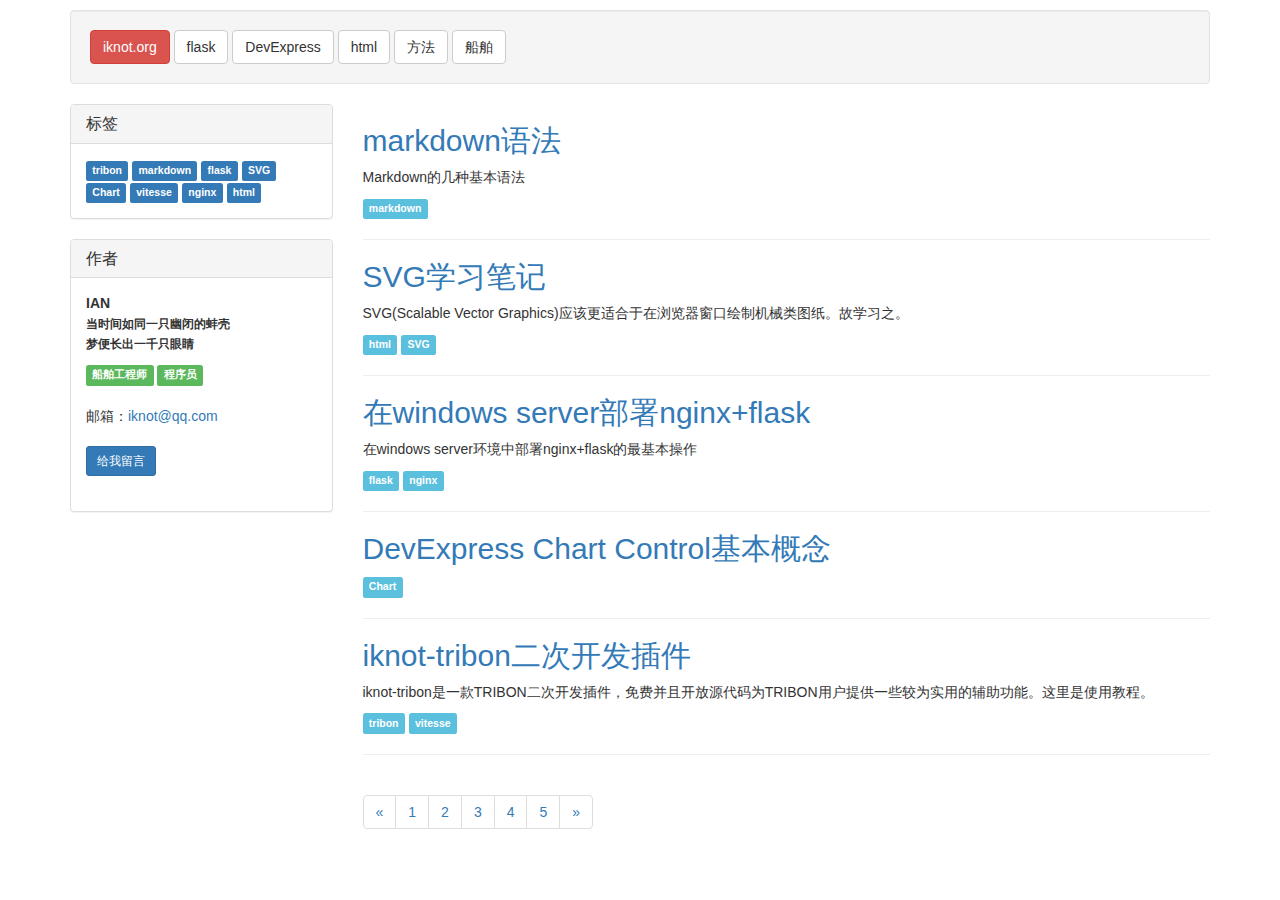
<file: index.html>
<!DOCTYPE html>
<html lang="en">

<head>
  <meta charset="UTF-8">
  <title>post</title>
  <link rel="stylesheet" href="/pygments.css">
  <link rel="stylesheet" href="/static/bootstrap.css">
  <script src="/static/jquery.js"></script>
  <script src="/static/bootstrap.js"></script>
  <link rel="stylesheet" href="/static/blog.css">
</head>

<body>
  <div style="width:800;">
    <div class="container">
      
<div class="row">
    <div class="col-md-12" style="margin-top:10px;">
        <div class="well">
            <a class="btn btn-danger" href="/" role="button">iknot.org</a>
            
            <a class="btn btn-default" href="#" role="button">flask</a>
            
            <a class="btn btn-default" href="#" role="button">DevExpress</a>
            
            <a class="btn btn-default" href="#" role="button">html</a>
            
            <a class="btn btn-default" href="#" role="button">方法</a>
            
            <a class="btn btn-default" href="#" role="button">船舶</a>
            
        </div>
    </div>
  <div class="col-md-3">
    <div class="panel panel-default">
      <div class="panel-heading">
        <h3 class="panel-title">标签</h3>
      </div>
      <div class="panel-body">
        
        <span class="label label-primary">tribon</span>
        
        <span class="label label-primary">markdown</span>
        
        <span class="label label-primary">flask</span>
        
        <span class="label label-primary">SVG</span>
        
        <span class="label label-primary">Chart</span>
        
        <span class="label label-primary">vitesse</span>
        
        <span class="label label-primary">nginx</span>
        
        <span class="label label-primary">html</span>
        
      </div>
    </div>
    <div class="panel panel-default">
      <div class="panel-heading">
        <h3 class="panel-title">作者</h3>
      </div>
      <div class="panel-body">
          <address>
            <strong>IAN</strong><br>
            <p>
                <strong><small>当时间如同一只幽闭的蚌壳</small></strong><br>
                <strong><small>梦便长出一千只眼睛</small></strong>
            </p>

            <span class="label label-success">船舶工程师</span>
            <span class="label label-success">程序员</span>
            <br>
            <div style="margin-top:20px;">邮箱：<a href="mailto:#">iknot@qq.com</a></div>
            <div style="margin-top:20px;">
                <a class="btn btn-primary btn-sm" href="/blog/comment" role="button">给我留言</a>
            </div>

          </address>
      </div>
    </div>
  </div>
  <div class="col-md-9">
    
    <a href="/markdown/" role="button">
    <h2>markdown语法</h2></a>
    <p>Markdown的几种基本语法</p>

    <span class="label label-warning"></span>
    
    <span class="label label-info">markdown</span>
    
    <hr/>
    
    <a href="/html/learn_svg/" role="button">
    <h2>SVG学习笔记</h2></a>
    <p>SVG(Scalable Vector Graphics)应该更适合于在浏览器窗口绘制机械类图纸。故学习之。</p>

    <span class="label label-warning"></span>
    
    <span class="label label-info">html</span>
    
    <span class="label label-info">SVG</span>
    
    <hr/>
    
    <a href="/flask/windows_nginx_flup_flask/" role="button">
    <h2>在windows server部署nginx+flask</h2></a>
    <p>在windows server环境中部署nginx+flask的最基本操作</p>

    <span class="label label-warning"></span>
    
    <span class="label label-info">flask</span>
    
    <span class="label label-info">nginx</span>
    
    <hr/>
    
    <a href="/DevExpress-charts-fundamental/" role="button">
    <h2>DevExpress Chart Control基本概念</h2></a>
    <p></p>

    <span class="label label-warning"></span>
    
    <span class="label label-info">Chart</span>
    
    <hr/>
    
    <a href="/tribon/iknot_for_tribon/" role="button">
    <h2>iknot-tribon二次开发插件</h2></a>
    <p>iknot-tribon是一款TRIBON二次开发插件，免费并且开放源代码为TRIBON用户提供一些较为实用的辅助功能。这里是使用教程。</p>

    <span class="label label-warning"></span>
    
    <span class="label label-info">tribon</span>
    
    <span class="label label-info">vitesse</span>
    
    <hr/>
    
    <nav>
     <ul class="pagination">
       <li>
         <a href="#" aria-label="Previous">
           <span aria-hidden="true">&laquo;</span>
         </a>
       </li>
       <li><a href="#">1</a></li>
       <li><a href="#">2</a></li>
       <li><a href="#">3</a></li>
       <li><a href="#">4</a></li>
       <li><a href="#">5</a></li>
       <li>
         <a href="#" aria-label="Next">
           <span aria-hidden="true">&raquo;</span>
         </a>
       </li>
     </ul>
    </nav>
  </div>
</div>


    </div>
  </div>


</body>

</html>
</file>
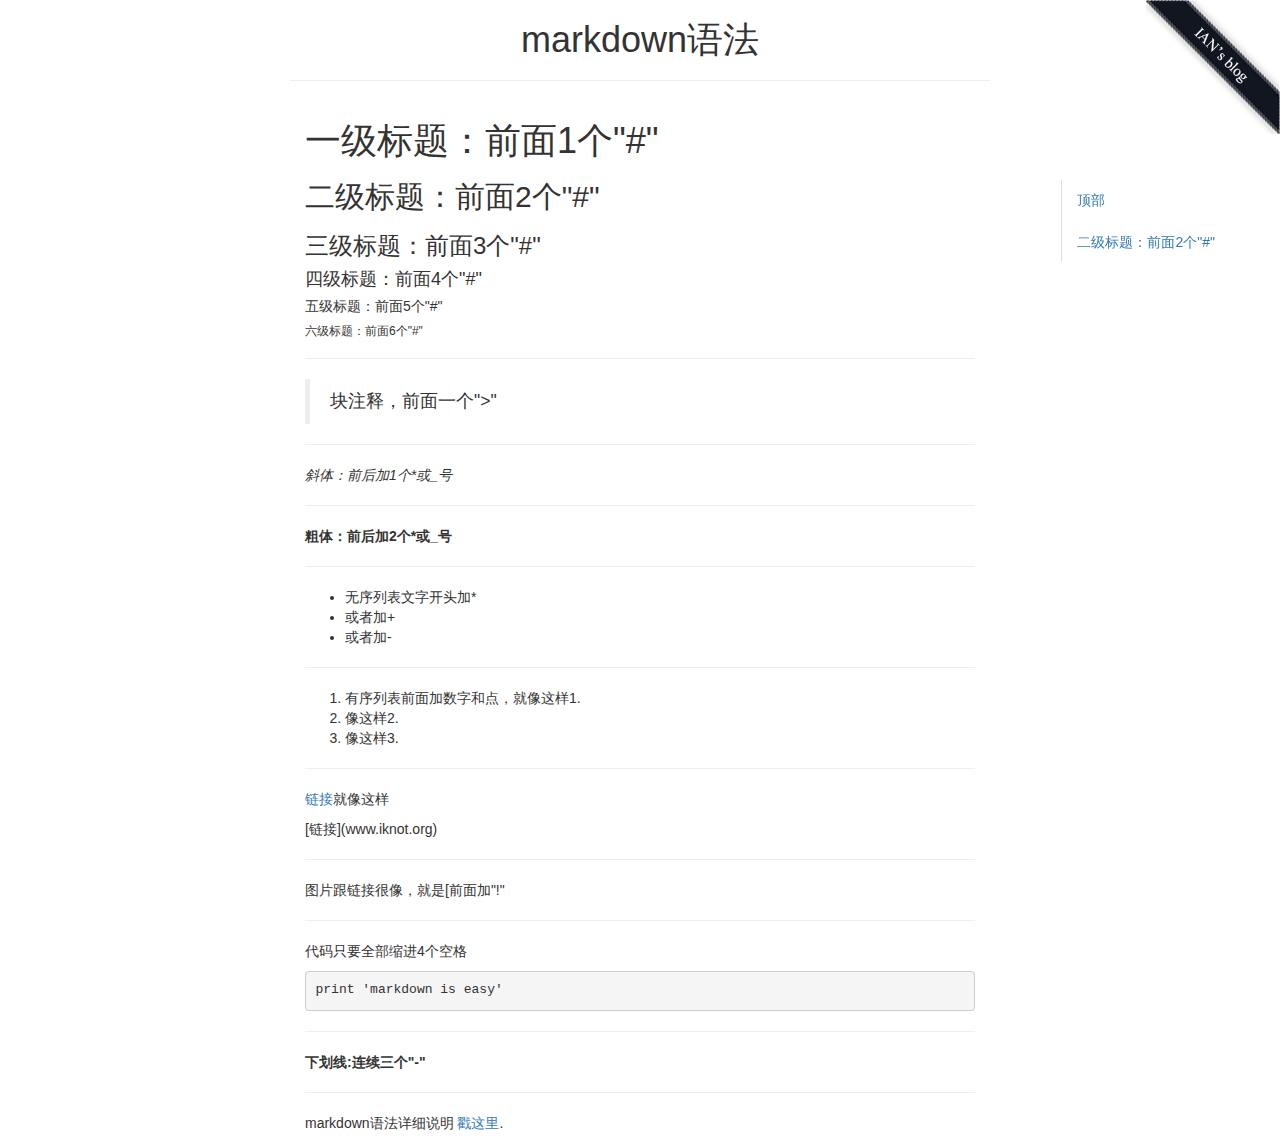
<file: markdown/index.html>
<!DOCTYPE html>
<html lang="en">

<head>
  <meta charset="UTF-8">
  <title>post</title>
  <link rel="stylesheet" href="/pygments.css">
  <link rel="stylesheet" href="/static/bootstrap.css">
  <script src="/static/jquery.js"></script>
  <script src="/static/bootstrap.js"></script>
  <link rel="stylesheet" href="/static/blog.css">
  <style media="screen">
    #wrapper {
      width: 700px;
      position: relative;
      left: 50%;
      margin-left: -350px;
    }
    body{
        /*position: relative;*/
    }
    #navbar{
        border-left: 1px solid;
        border-color: #DDD;
        position: fixed;
        top:180px;
        right: 50px;
    }
  </style>
  <script type="text/javascript">
      var index=1;
      $(document).ready(function(){
         $('h2').each(function(){
             var h_id='h'+index;
             $(this).attr('id',h_id);
             $('#navbar ul').append('<li role="presentation"><a href="#'+h_id+'">'+$(this).text()+'</a></li>');
             index+=1;
         })
      });
      $('body').scrollspy({ target: '#navbar' });
  </script>
</head>

<body data-spy="scroll" data-target="#navbar">
  <div id="wrapper">
    <h1 id='top' class="text-center">markdown语法</h1>
    <hr/>
    <div class="col-md-12">
      <h1>一级标题：前面1个"#"</h1>
<h2>二级标题：前面2个"#"</h2>
<h3>三级标题：前面3个"#"</h3>
<h4>四级标题：前面4个"#"</h4>
<h5>五级标题：前面5个"#"</h5>
<h6>六级标题：前面6个"#"</h6>
<hr />
<blockquote>
<p>块注释，前面一个"&gt;"</p>
</blockquote>
<hr />
<p><em>斜体：前后加1个*或_号</em></p>
<hr />
<p><strong>粗体：前后加2个*或_号</strong></p>
<hr />
<ul>
<li>无序列表文字开头加*</li>
<li>或者加+</li>
<li>或者加-</li>
</ul>
<hr />
<ol>
<li>有序列表前面加数字和点，就像这样1.</li>
<li>像这样2.</li>
<li>像这样3.</li>
</ol>
<hr />
<p><a href="www.iknot.org">链接</a>就像这样</p>
<p>[链接](www.iknot.org)</p>
<hr />
<p>图片跟链接很像，就是[前面加"!"</p>
<hr />
<p>代码只要全部缩进4个空格</p>
<div class="codehilite"><pre><span></span>print &#39;markdown is easy&#39;
</pre></div>


<hr />
<p><strong>下划线:连续三个"-"</strong></p>
<hr />
<p>markdown语法详细说明 <a href="http://wowubuntu.com/markdown/#list">戳这里</a>.</p>
    </div>
    <div id='navbar'>
      <ul class="nav nav-stacked">
          <li role="presentation"><a href="#top">顶部</a></li>
      </ul>
    </div>
    <a href="/blog"><img style="position: fixed; top: 0; right: 0; border: 0;" src="/static/ianblog.png" alt="IAN's blog" /></a>
  </div>
</body>

</html>
</file>
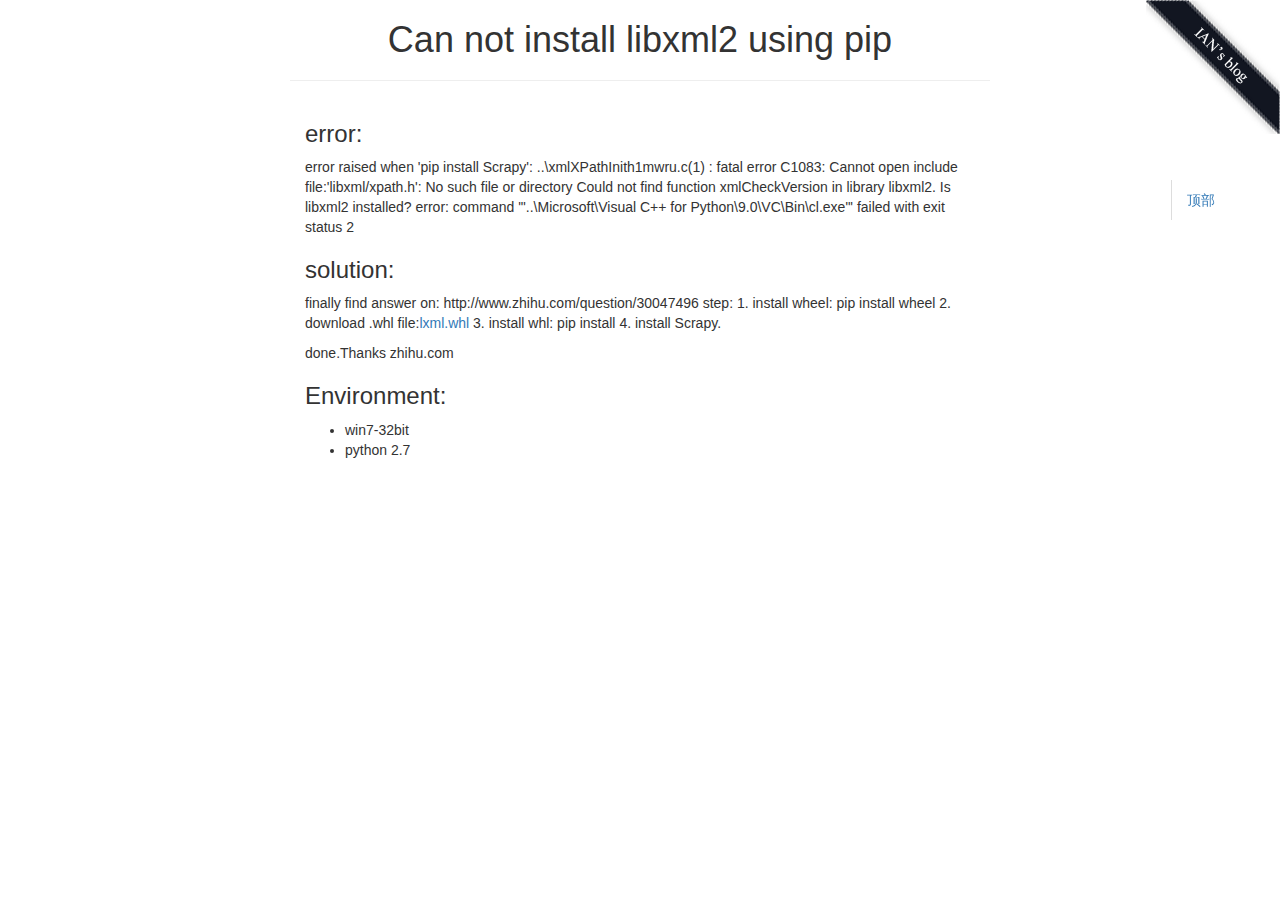
<file: p20160120-pip-error/index.html>
<!DOCTYPE html>
<html lang="en">

<head>
  <meta charset="UTF-8">
  <title>post</title>
  <link rel="stylesheet" href="/pygments.css">
  <link rel="stylesheet" href="/static/bootstrap.css">
  <script src="/static/jquery.js"></script>
  <script src="/static/bootstrap.js"></script>
  <link rel="stylesheet" href="/static/blog.css">
  <style media="screen">
    #wrapper {
      width: 700px;
      position: relative;
      left: 50%;
      margin-left: -350px;
    }
    body{
        /*position: relative;*/
    }
    #navbar{
        border-left: 1px solid;
        border-color: #DDD;
        position: fixed;
        top:180px;
        right: 50px;
    }
  </style>
  <script type="text/javascript">
      var index=1;
      $(document).ready(function(){
         $('h2').each(function(){
             var h_id='h'+index;
             $(this).attr('id',h_id);
             $('#navbar ul').append('<li role="presentation"><a href="#'+h_id+'">'+$(this).text()+'</a></li>');
             index+=1;
         })
      });
      $('body').scrollspy({ target: '#navbar' });
  </script>
</head>

<body data-spy="scroll" data-target="#navbar">
  <div id="wrapper">
    <h1 id='top' class="text-center">Can not install libxml2 using pip</h1>
    <hr/>
    <div class="col-md-12">
      <h3>error:</h3>
<p>error raised when 'pip install Scrapy':
..\xmlXPathInith1mwru.c(1) : fatal error C1083: Cannot open include file:'libxml/xpath.h': No such file or directory
Could not find function xmlCheckVersion in library libxml2. Is libxml2 installed?
error: command '"..\Microsoft\Visual C++ for Python\9.0\VC\Bin\cl.exe"' failed with exit status 2</p>
<h3>solution:</h3>
<p>finally find answer on: http://www.zhihu.com/question/30047496
step:
1. install wheel: pip install wheel
2. download .whl file:<a href="http://link.zhihu.com/?target=http%3A//www.lfd.uci.edu/%7Egohlke/pythonlibs/%23lxml">lxml.whl</a>
3. install whl: pip install <file name>
4. install Scrapy.</p>
<p>done.Thanks zhihu.com</p>
<h3>Environment:</h3>
<ul>
<li>win7-32bit</li>
<li>python 2.7</li>
</ul>
    </div>
    <div id='navbar'>
      <ul class="nav nav-stacked">
          <li role="presentation"><a href="#top">顶部</a></li>
      </ul>
    </div>
    <a href="/blog"><img style="position: fixed; top: 0; right: 0; border: 0;" src="/static/ianblog.png" alt="IAN's blog" /></a>
  </div>
</body>

</html>
</file>
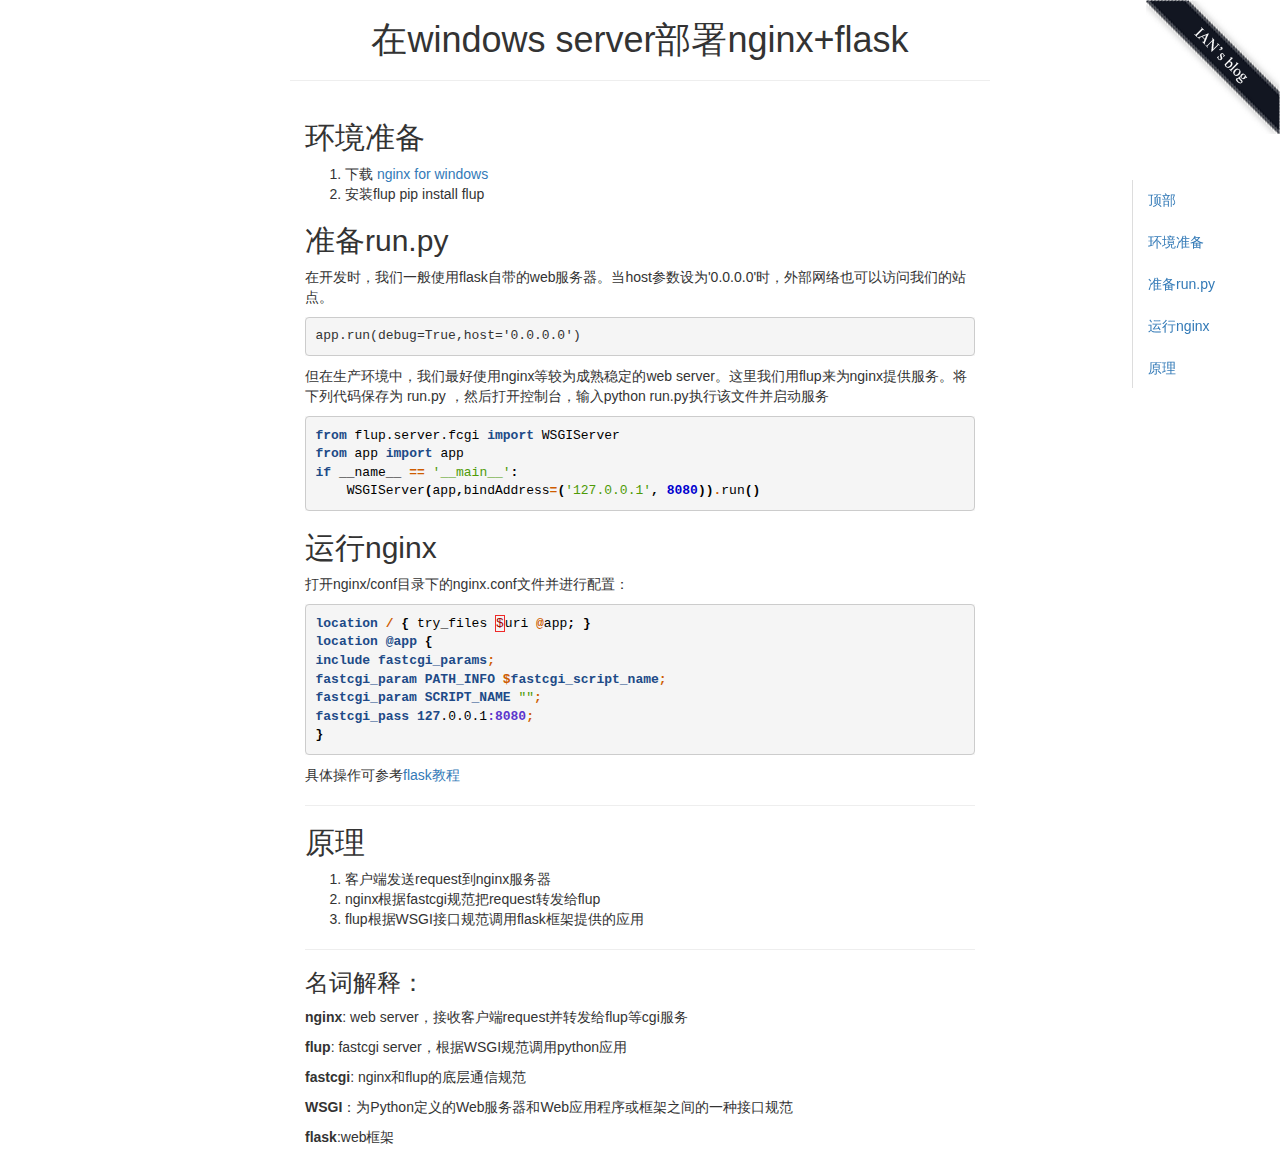
<file: flask/windows_nginx_flup_flask/index.html>
<!DOCTYPE html>
<html lang="en">

<head>
  <meta charset="UTF-8">
  <title>post</title>
  <link rel="stylesheet" href="/pygments.css">
  <link rel="stylesheet" href="/static/bootstrap.css">
  <script src="/static/jquery.js"></script>
  <script src="/static/bootstrap.js"></script>
  <link rel="stylesheet" href="/static/blog.css">
  <style media="screen">
    #wrapper {
      width: 700px;
      position: relative;
      left: 50%;
      margin-left: -350px;
    }
    body{
        /*position: relative;*/
    }
    #navbar{
        border-left: 1px solid;
        border-color: #DDD;
        position: fixed;
        top:180px;
        right: 50px;
    }
  </style>
  <script type="text/javascript">
      var index=1;
      $(document).ready(function(){
         $('h2').each(function(){
             var h_id='h'+index;
             $(this).attr('id',h_id);
             $('#navbar ul').append('<li role="presentation"><a href="#'+h_id+'">'+$(this).text()+'</a></li>');
             index+=1;
         })
      });
      $('body').scrollspy({ target: '#navbar' });
  </script>
</head>

<body data-spy="scroll" data-target="#navbar">
  <div id="wrapper">
    <h1 id='top' class="text-center">在windows server部署nginx+flask</h1>
    <hr/>
    <div class="col-md-12">
      <h2>环境准备</h2>
<ol>
<li>下载 <a href="http://nginx.org/en/download.html">nginx for windows</a></li>
<li>安装flup
    pip install flup</li>
</ol>
<h2>准备run.py</h2>
<p>在开发时，我们一般使用flask自带的web服务器。当host参数设为'0.0.0.0'时，外部网络也可以访问我们的站点。</p>
<div class="codehilite"><pre><span></span>app.run(debug=True,host=&#39;0.0.0.0&#39;)
</pre></div>


<p>但在生产环境中，我们最好使用nginx等较为成熟稳定的web server。这里我们用flup来为nginx提供服务。将下列代码保存为 run.py ，然后打开控制台，输入python run.py执行该文件并启动服务</p>
<div class="codehilite"><pre><span></span><span class="kn">from</span> <span class="nn">flup.server.fcgi</span> <span class="kn">import</span> <span class="n">WSGIServer</span>
<span class="kn">from</span> <span class="nn">app</span> <span class="kn">import</span> <span class="n">app</span>
<span class="k">if</span> <span class="n">__name__</span> <span class="o">==</span> <span class="s1">&#39;__main__&#39;</span><span class="p">:</span>
    <span class="n">WSGIServer</span><span class="p">(</span><span class="n">app</span><span class="p">,</span><span class="n">bindAddress</span><span class="o">=</span><span class="p">(</span><span class="s1">&#39;127.0.0.1&#39;</span><span class="p">,</span> <span class="mi">8080</span><span class="p">))</span><span class="o">.</span><span class="n">run</span><span class="p">()</span>
</pre></div>


<h2>运行nginx</h2>
<p>打开nginx/conf目录下的nginx.conf文件并进行配置：</p>
<div class="codehilite"><pre><span></span><span class="nt">location</span> <span class="o">/</span> <span class="p">{</span> <span class="n">try_files</span> <span class="err">$</span><span class="n">uri</span> <span class="o">@</span><span class="n">app</span><span class="p">;</span> <span class="p">}</span>
<span class="nt">location</span> <span class="k">@app</span> <span class="p">{</span>
<span class="nt">include</span> <span class="nt">fastcgi_params</span><span class="o">;</span>
<span class="nt">fastcgi_param</span> <span class="nt">PATH_INFO</span> <span class="o">$</span><span class="nt">fastcgi_script_name</span><span class="o">;</span>
<span class="nt">fastcgi_param</span> <span class="nt">SCRIPT_NAME</span> <span class="s2">&quot;&quot;</span><span class="o">;</span>
<span class="nt">fastcgi_pass</span> <span class="nt">127</span><span class="nc">.0.0.1</span><span class="nd">:8080</span><span class="o">;</span>
<span class="p">}</span>
</pre></div>


<p>具体操作可参考<a href="http://dormousehole.readthedocs.org/en/latest/deploying/fastcgi.html#nginx">flask教程</a></p>
<hr />
<h2>原理</h2>
<ol>
<li>客户端发送request到nginx服务器</li>
<li>nginx根据fastcgi规范把request转发给flup</li>
<li>flup根据WSGI接口规范调用flask框架提供的应用</li>
</ol>
<hr />
<h3>名词解释：</h3>
<p><strong>nginx</strong>: web server，接收客户端request并转发给flup等cgi服务</p>
<p><strong>flup</strong>: fastcgi server，根据WSGI规范调用python应用</p>
<p><strong>fastcgi</strong>: nginx和flup的底层通信规范</p>
<p><strong>WSGI</strong>：为Python定义的Web服务器和Web应用程序或框架之间的一种接口规范</p>
<p><strong>flask</strong>:web框架</p>
    </div>
    <div id='navbar'>
      <ul class="nav nav-stacked">
          <li role="presentation"><a href="#top">顶部</a></li>
      </ul>
    </div>
    <a href="/blog"><img style="position: fixed; top: 0; right: 0; border: 0;" src="/static/ianblog.png" alt="IAN's blog" /></a>
  </div>
</body>

</html>
</file>
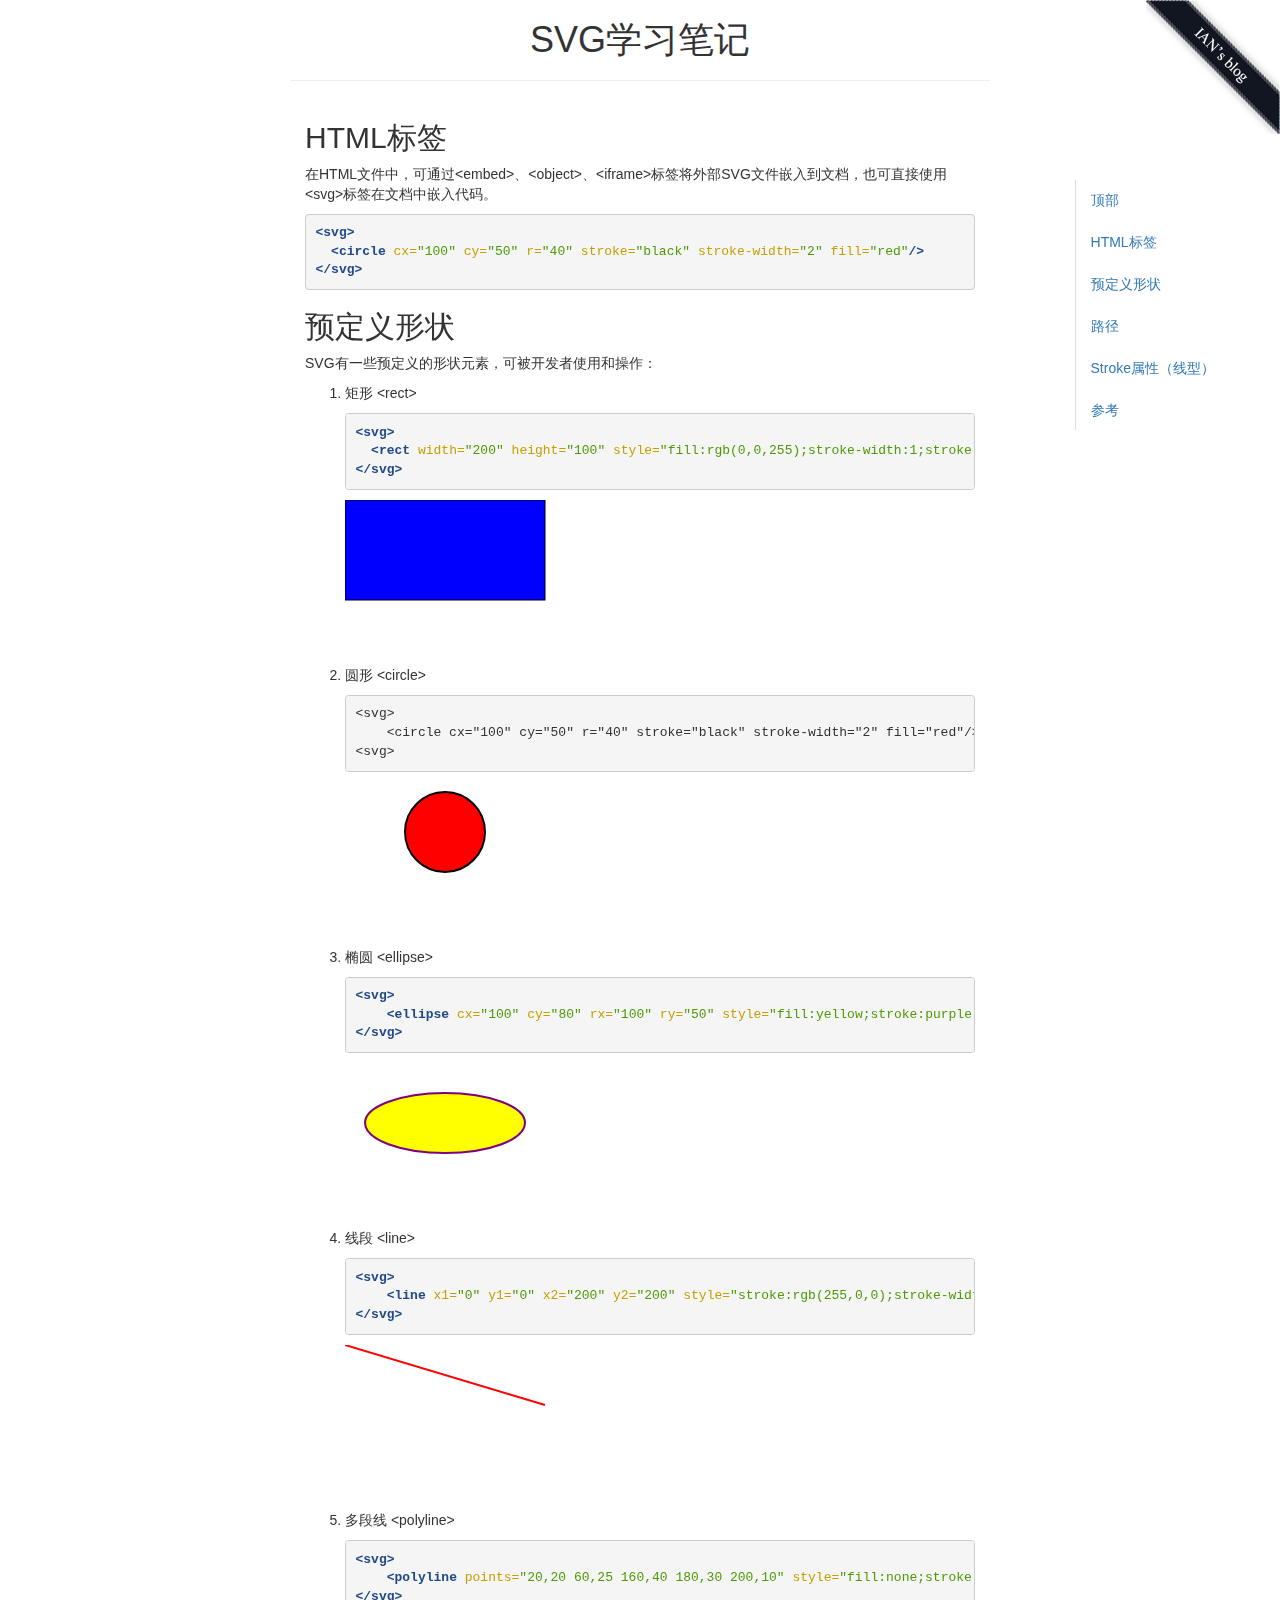
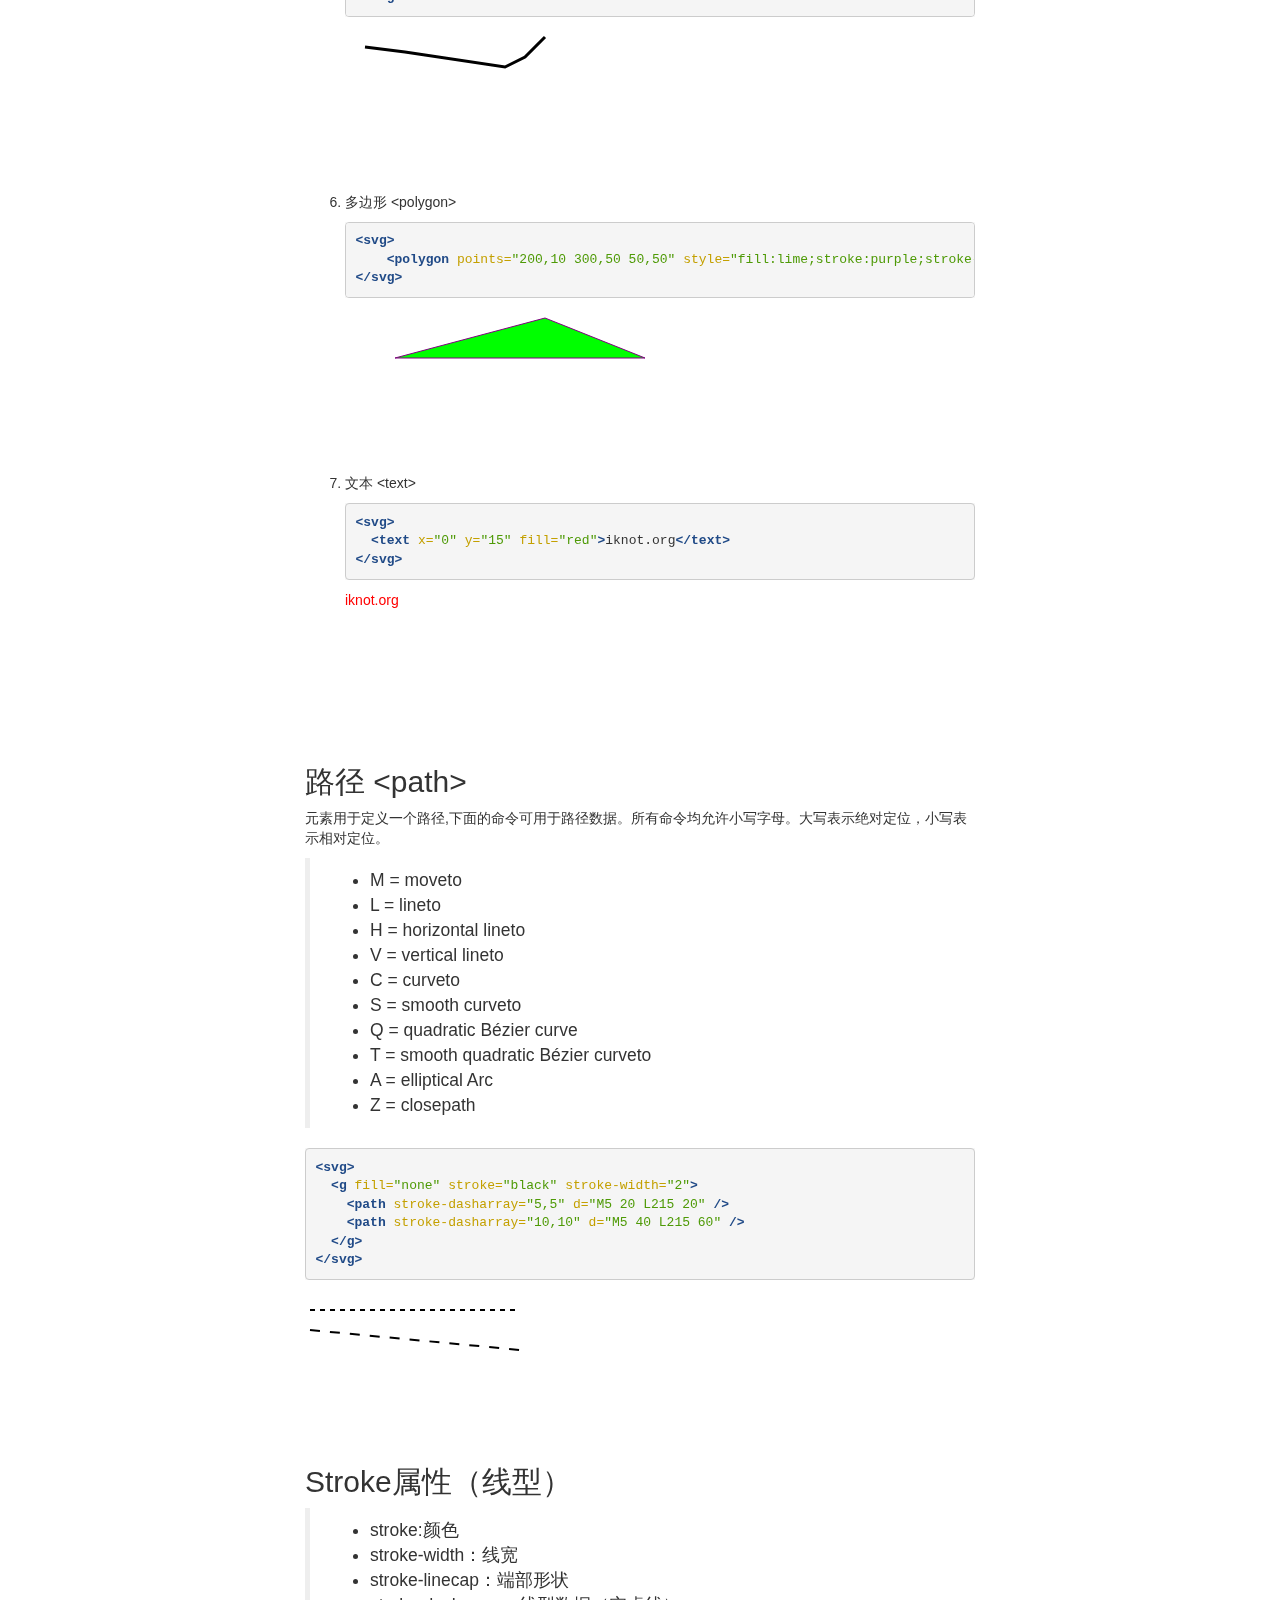
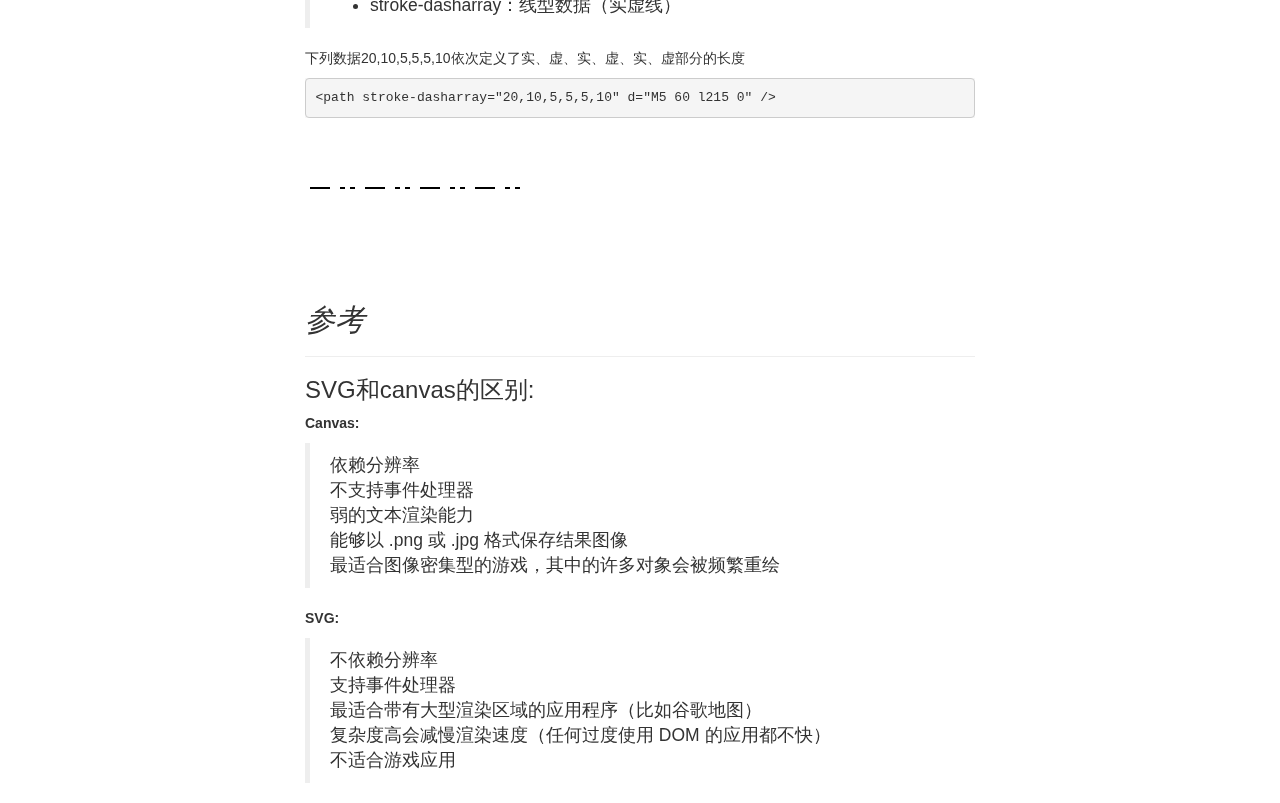
<file: html/learn_svg/index.html>
<!DOCTYPE html>
<html lang="en">

<head>
  <meta charset="UTF-8">
  <title>post</title>
  <link rel="stylesheet" href="/pygments.css">
  <link rel="stylesheet" href="/static/bootstrap.css">
  <script src="/static/jquery.js"></script>
  <script src="/static/bootstrap.js"></script>
  <link rel="stylesheet" href="/static/blog.css">
  <style media="screen">
    #wrapper {
      width: 700px;
      position: relative;
      left: 50%;
      margin-left: -350px;
    }
    body{
        /*position: relative;*/
    }
    #navbar{
        border-left: 1px solid;
        border-color: #DDD;
        position: fixed;
        top:180px;
        right: 50px;
    }
  </style>
  <script type="text/javascript">
      var index=1;
      $(document).ready(function(){
         $('h2').each(function(){
             var h_id='h'+index;
             $(this).attr('id',h_id);
             $('#navbar ul').append('<li role="presentation"><a href="#'+h_id+'">'+$(this).text()+'</a></li>');
             index+=1;
         })
      });
      $('body').scrollspy({ target: '#navbar' });
  </script>
</head>

<body data-spy="scroll" data-target="#navbar">
  <div id="wrapper">
    <h1 id='top' class="text-center">SVG学习笔记</h1>
    <hr/>
    <div class="col-md-12">
      <h2>HTML标签</h2>
<p>在HTML文件中，可通过&lt;embed&gt;、&lt;object&gt;、&lt;iframe&gt;标签将外部SVG文件嵌入到文档，也可直接使用&lt;svg&gt;标签在文档中嵌入代码。</p>
<div class="codehilite"><pre><span></span><span class="nt">&lt;svg&gt;</span>
  <span class="nt">&lt;circle</span> <span class="na">cx=</span><span class="s">&quot;100&quot;</span> <span class="na">cy=</span><span class="s">&quot;50&quot;</span> <span class="na">r=</span><span class="s">&quot;40&quot;</span> <span class="na">stroke=</span><span class="s">&quot;black&quot;</span> <span class="na">stroke-width=</span><span class="s">&quot;2&quot;</span> <span class="na">fill=</span><span class="s">&quot;red&quot;</span><span class="nt">/&gt;</span>
<span class="nt">&lt;/svg&gt;</span>
</pre></div>


<h2>预定义形状</h2>
<p>SVG有一些预定义的形状元素，可被开发者使用和操作：</p>
<ol>
<li>
<p>矩形 &lt;rect&gt;</p>
<div class="codehilite"><pre><span></span><span class="nt">&lt;svg&gt;</span>
  <span class="nt">&lt;rect</span> <span class="na">width=</span><span class="s">&quot;200&quot;</span> <span class="na">height=</span><span class="s">&quot;100&quot;</span> <span class="na">style=</span><span class="s">&quot;fill:rgb(0,0,255);stroke-width:1;stroke:rgb(0,0,0)&quot;</span><span class="nt">/&gt;</span>
<span class="nt">&lt;/svg&gt;</span>
</pre></div>


<p><svg>
  <rect width="200" height="100" style="fill:rgb(0,0,255);stroke-width:1;stroke:rgb(0,0,0)"/>
</svg></p>
</li>
<li>
<p>圆形 &lt;circle&gt;</p>
<div class="codehilite"><pre><span></span>&lt;svg&gt;
    &lt;circle cx=&quot;100&quot; cy=&quot;50&quot; r=&quot;40&quot; stroke=&quot;black&quot; stroke-width=&quot;2&quot; fill=&quot;red&quot;/&gt;
&lt;svg&gt;
</pre></div>


<p><svg>
    <circle cx="100" cy="50" r="40" stroke="black" stroke-width="2" fill="red"/>
<svg></p>
</li>
<li>
<p>椭圆 &lt;ellipse&gt;</p>
<div class="codehilite"><pre><span></span><span class="nt">&lt;svg&gt;</span>
    <span class="nt">&lt;ellipse</span> <span class="na">cx=</span><span class="s">&quot;100&quot;</span> <span class="na">cy=</span><span class="s">&quot;80&quot;</span> <span class="na">rx=</span><span class="s">&quot;100&quot;</span> <span class="na">ry=</span><span class="s">&quot;50&quot;</span> <span class="na">style=</span><span class="s">&quot;fill:yellow;stroke:purple;stroke-width:2&quot;</span><span class="nt">/&gt;</span>
<span class="nt">&lt;/svg&gt;</span>
</pre></div>


<p><svg>
    <ellipse cx="100" cy="60" rx="80" ry="30" style="fill:yellow;stroke:purple;stroke-width:2"/>
</svg></p>
</li>
<li>
<p>线段 &lt;line&gt;</p>
<div class="codehilite"><pre><span></span><span class="nt">&lt;svg&gt;</span>
    <span class="nt">&lt;line</span> <span class="na">x1=</span><span class="s">&quot;0&quot;</span> <span class="na">y1=</span><span class="s">&quot;0&quot;</span> <span class="na">x2=</span><span class="s">&quot;200&quot;</span> <span class="na">y2=</span><span class="s">&quot;200&quot;</span> <span class="na">style=</span><span class="s">&quot;stroke:rgb(255,0,0);stroke-width:2&quot;</span><span class="nt">/&gt;</span>
<span class="nt">&lt;/svg&gt;</span>
</pre></div>


<p><svg>
    <line x1="0" y1="0" x2="200" y2="60" style="stroke:rgb(255,0,0);stroke-width:2"/>
</svg></p>
</li>
<li>
<p>多段线 &lt;polyline&gt;</p>
<div class="codehilite"><pre><span></span><span class="nt">&lt;svg&gt;</span>
    <span class="nt">&lt;polyline</span> <span class="na">points=</span><span class="s">&quot;20,20 60,25 160,40 180,30 200,10&quot;</span> <span class="na">style=</span><span class="s">&quot;fill:none;stroke:black;stroke-width:3&quot;</span> <span class="nt">/&gt;</span>
<span class="nt">&lt;/svg&gt;</span>
</pre></div>


<p><svg>
    <polyline points="20,20 60,25 160,40 180,30 200,10" style="fill:none;stroke:black;stroke-width:3" />
</svg></p>
</li>
<li>
<p>多边形 &lt;polygon&gt;</p>
<div class="codehilite"><pre><span></span><span class="nt">&lt;svg&gt;</span>
    <span class="nt">&lt;polygon</span> <span class="na">points=</span><span class="s">&quot;200,10 300,50 50,50&quot;</span> <span class="na">style=</span><span class="s">&quot;fill:lime;stroke:purple;stroke-width:1&quot;</span><span class="nt">/&gt;</span>
<span class="nt">&lt;/svg&gt;</span>
</pre></div>


<p><svg>
    <polygon points="200,10 300,50 50,50" style="fill:lime;stroke:purple;stroke-width:1"/>
</svg></p>
</li>
<li>
<p>文本 &lt;text&gt;</p>
<div class="codehilite"><pre><span></span><span class="nt">&lt;svg&gt;</span>
  <span class="nt">&lt;text</span> <span class="na">x=</span><span class="s">&quot;0&quot;</span> <span class="na">y=</span><span class="s">&quot;15&quot;</span> <span class="na">fill=</span><span class="s">&quot;red&quot;</span><span class="nt">&gt;</span>iknot.org<span class="nt">&lt;/text&gt;</span>
<span class="nt">&lt;/svg&gt;</span>
</pre></div>


<p><svg>
  <text x="0" y="15" fill="red">iknot.org</text>
</svg></p>
</li>
</ol>
<h2>路径 &lt;path&gt;</h2>
<p><path> 元素用于定义一个路径,下面的命令可用于路径数据。所有命令均允许小写字母。大写表示绝对定位，小写表示相对定位。</p>
<blockquote>
<ul>
<li>M = moveto</li>
<li>L = lineto</li>
<li>H = horizontal lineto</li>
<li>V = vertical lineto</li>
<li>C = curveto</li>
<li>S = smooth curveto</li>
<li>Q = quadratic Bézier curve</li>
<li>T = smooth quadratic Bézier curveto</li>
<li>A = elliptical Arc</li>
<li>Z = closepath</li>
</ul>
</blockquote>
<div class="codehilite"><pre><span></span><span class="nt">&lt;svg&gt;</span>
  <span class="nt">&lt;g</span> <span class="na">fill=</span><span class="s">&quot;none&quot;</span> <span class="na">stroke=</span><span class="s">&quot;black&quot;</span> <span class="na">stroke-width=</span><span class="s">&quot;2&quot;</span><span class="nt">&gt;</span>
    <span class="nt">&lt;path</span> <span class="na">stroke-dasharray=</span><span class="s">&quot;5,5&quot;</span> <span class="na">d=</span><span class="s">&quot;M5 20 L215 20&quot;</span> <span class="nt">/&gt;</span>
    <span class="nt">&lt;path</span> <span class="na">stroke-dasharray=</span><span class="s">&quot;10,10&quot;</span> <span class="na">d=</span><span class="s">&quot;M5 40 L215 60&quot;</span> <span class="nt">/&gt;</span>
  <span class="nt">&lt;/g&gt;</span>
<span class="nt">&lt;/svg&gt;</span>
</pre></div>


<p><svg>
  <g fill="none" stroke="black" stroke-width="2">
    <path stroke-dasharray="5,5" d="M5 20 L215 20" />
    <path stroke-dasharray="10,10" d="M5 40 L215 60" />
  </g>
</svg></p>
<h2>Stroke属性（线型）</h2>
<blockquote>
<ul>
<li>stroke:颜色</li>
<li>stroke-width：线宽</li>
<li>stroke-linecap：端部形状</li>
<li>stroke-dasharray：线型数据（实虚线）  </li>
</ul>
</blockquote>
<p>下列数据20,10,5,5,5,10依次定义了实、虚、实、虚、实、虚部分的长度</p>
<div class="codehilite"><pre><span></span>&lt;path stroke-dasharray=&quot;20,10,5,5,5,10&quot; d=&quot;M5 60 l215 0&quot; /&gt;
</pre></div>


<p><svg>
  <g fill="none" stroke="black" stroke-width="2">
    <path stroke-dasharray="20,10,5,5,5,10" d="M5 60 l215 0" />
  </g>
</svg></p>
<h2><em>参考</em></h2>
<hr />
<h3>SVG和canvas的区别:</h3>
<p><strong>Canvas:</strong></p>
<blockquote>
<p>依赖分辨率<br />
不支持事件处理器<br />
弱的文本渲染能力<br />
能够以 .png 或 .jpg 格式保存结果图像<br />
最适合图像密集型的游戏，其中的许多对象会被频繁重绘</p>
</blockquote>
<p><strong>SVG:</strong></p>
<blockquote>
<p>不依赖分辨率<br />
支持事件处理器<br />
最适合带有大型渲染区域的应用程序（比如谷歌地图）<br />
复杂度高会减慢渲染速度（任何过度使用 DOM 的应用都不快）<br />
不适合游戏应用</p>
</blockquote>
    </div>
    <div id='navbar'>
      <ul class="nav nav-stacked">
          <li role="presentation"><a href="#top">顶部</a></li>
      </ul>
    </div>
    <a href="/blog"><img style="position: fixed; top: 0; right: 0; border: 0;" src="/static/ianblog.png" alt="IAN's blog" /></a>
  </div>
</body>

</html>
</file>
<file: pygments.css>
.codehilite .hll { background-color: #ffffcc }
.codehilite  { background: #f8f8f8; }
.codehilite .c { color: #8f5902; font-style: italic } /* Comment */
.codehilite .err { color: #a40000; border: 1px solid #ef2929 } /* Error */
.codehilite .g { color: #000000 } /* Generic */
.codehilite .k { color: #204a87; font-weight: bold } /* Keyword */
.codehilite .l { color: #000000 } /* Literal */
.codehilite .n { color: #000000 } /* Name */
.codehilite .o { color: #ce5c00; font-weight: bold } /* Operator */
.codehilite .x { color: #000000 } /* Other */
.codehilite .p { color: #000000; font-weight: bold } /* Punctuation */
.codehilite .ch { color: #8f5902; font-style: italic } /* Comment.Hashbang */
.codehilite .cm { color: #8f5902; font-style: italic } /* Comment.Multiline */
.codehilite .cp { color: #8f5902; font-style: italic } /* Comment.Preproc */
.codehilite .cpf { color: #8f5902; font-style: italic } /* Comment.PreprocFile */
.codehilite .c1 { color: #8f5902; font-style: italic } /* Comment.Single */
.codehilite .cs { color: #8f5902; font-style: italic } /* Comment.Special */
.codehilite .gd { color: #a40000 } /* Generic.Deleted */
.codehilite .ge { color: #000000; font-style: italic } /* Generic.Emph */
.codehilite .gr { color: #ef2929 } /* Generic.Error */
.codehilite .gh { color: #000080; font-weight: bold } /* Generic.Heading */
.codehilite .gi { color: #00A000 } /* Generic.Inserted */
.codehilite .go { color: #000000; font-style: italic } /* Generic.Output */
.codehilite .gp { color: #8f5902 } /* Generic.Prompt */
.codehilite .gs { color: #000000; font-weight: bold } /* Generic.Strong */
.codehilite .gu { color: #800080; font-weight: bold } /* Generic.Subheading */
.codehilite .gt { color: #a40000; font-weight: bold } /* Generic.Traceback */
.codehilite .kc { color: #204a87; font-weight: bold } /* Keyword.Constant */
.codehilite .kd { color: #204a87; font-weight: bold } /* Keyword.Declaration */
.codehilite .kn { color: #204a87; font-weight: bold } /* Keyword.Namespace */
.codehilite .kp { color: #204a87; font-weight: bold } /* Keyword.Pseudo */
.codehilite .kr { color: #204a87; font-weight: bold } /* Keyword.Reserved */
.codehilite .kt { color: #204a87; font-weight: bold } /* Keyword.Type */
.codehilite .ld { color: #000000 } /* Literal.Date */
.codehilite .m { color: #0000cf; font-weight: bold } /* Literal.Number */
.codehilite .s { color: #4e9a06 } /* Literal.String */
.codehilite .na { color: #c4a000 } /* Name.Attribute */
.codehilite .nb { color: #204a87 } /* Name.Builtin */
.codehilite .nc { color: #000000 } /* Name.Class */
.codehilite .no { color: #000000 } /* Name.Constant */
.codehilite .nd { color: #5c35cc; font-weight: bold } /* Name.Decorator */
.codehilite .ni { color: #ce5c00 } /* Name.Entity */
.codehilite .ne { color: #cc0000; font-weight: bold } /* Name.Exception */
.codehilite .nf { color: #000000 } /* Name.Function */
.codehilite .nl { color: #f57900 } /* Name.Label */
.codehilite .nn { color: #000000 } /* Name.Namespace */
.codehilite .nx { color: #000000 } /* Name.Other */
.codehilite .py { color: #000000 } /* Name.Property */
.codehilite .nt { color: #204a87; font-weight: bold } /* Name.Tag */
.codehilite .nv { color: #000000 } /* Name.Variable */
.codehilite .ow { color: #204a87; font-weight: bold } /* Operator.Word */
.codehilite .w { color: #f8f8f8; text-decoration: underline } /* Text.Whitespace */
.codehilite .mb { color: #0000cf; font-weight: bold } /* Literal.Number.Bin */
.codehilite .mf { color: #0000cf; font-weight: bold } /* Literal.Number.Float */
.codehilite .mh { color: #0000cf; font-weight: bold } /* Literal.Number.Hex */
.codehilite .mi { color: #0000cf; font-weight: bold } /* Literal.Number.Integer */
.codehilite .mo { color: #0000cf; font-weight: bold } /* Literal.Number.Oct */
.codehilite .sb { color: #4e9a06 } /* Literal.String.Backtick */
.codehilite .sc { color: #4e9a06 } /* Literal.String.Char */
.codehilite .sd { color: #8f5902; font-style: italic } /* Literal.String.Doc */
.codehilite .s2 { color: #4e9a06 } /* Literal.String.Double */
.codehilite .se { color: #4e9a06 } /* Literal.String.Escape */
.codehilite .sh { color: #4e9a06 } /* Literal.String.Heredoc */
.codehilite .si { color: #4e9a06 } /* Literal.String.Interpol */
.codehilite .sx { color: #4e9a06 } /* Literal.String.Other */
.codehilite .sr { color: #4e9a06 } /* Literal.String.Regex */
.codehilite .s1 { color: #4e9a06 } /* Literal.String.Single */
.codehilite .ss { color: #4e9a06 } /* Literal.String.Symbol */
.codehilite .bp { color: #3465a4 } /* Name.Builtin.Pseudo */
.codehilite .vc { color: #000000 } /* Name.Variable.Class */
.codehilite .vg { color: #000000 } /* Name.Variable.Global */
.codehilite .vi { color: #000000 } /* Name.Variable.Instance */
.codehilite .il { color: #0000cf; font-weight: bold } /* Literal.Number.Integer.Long */
</file>
<file: static/blog.css>
textarea{
    width:300px;
    height: 200px;
}
span.label{
    line-height: 15px;
    display: inline-block;
}
</file>
